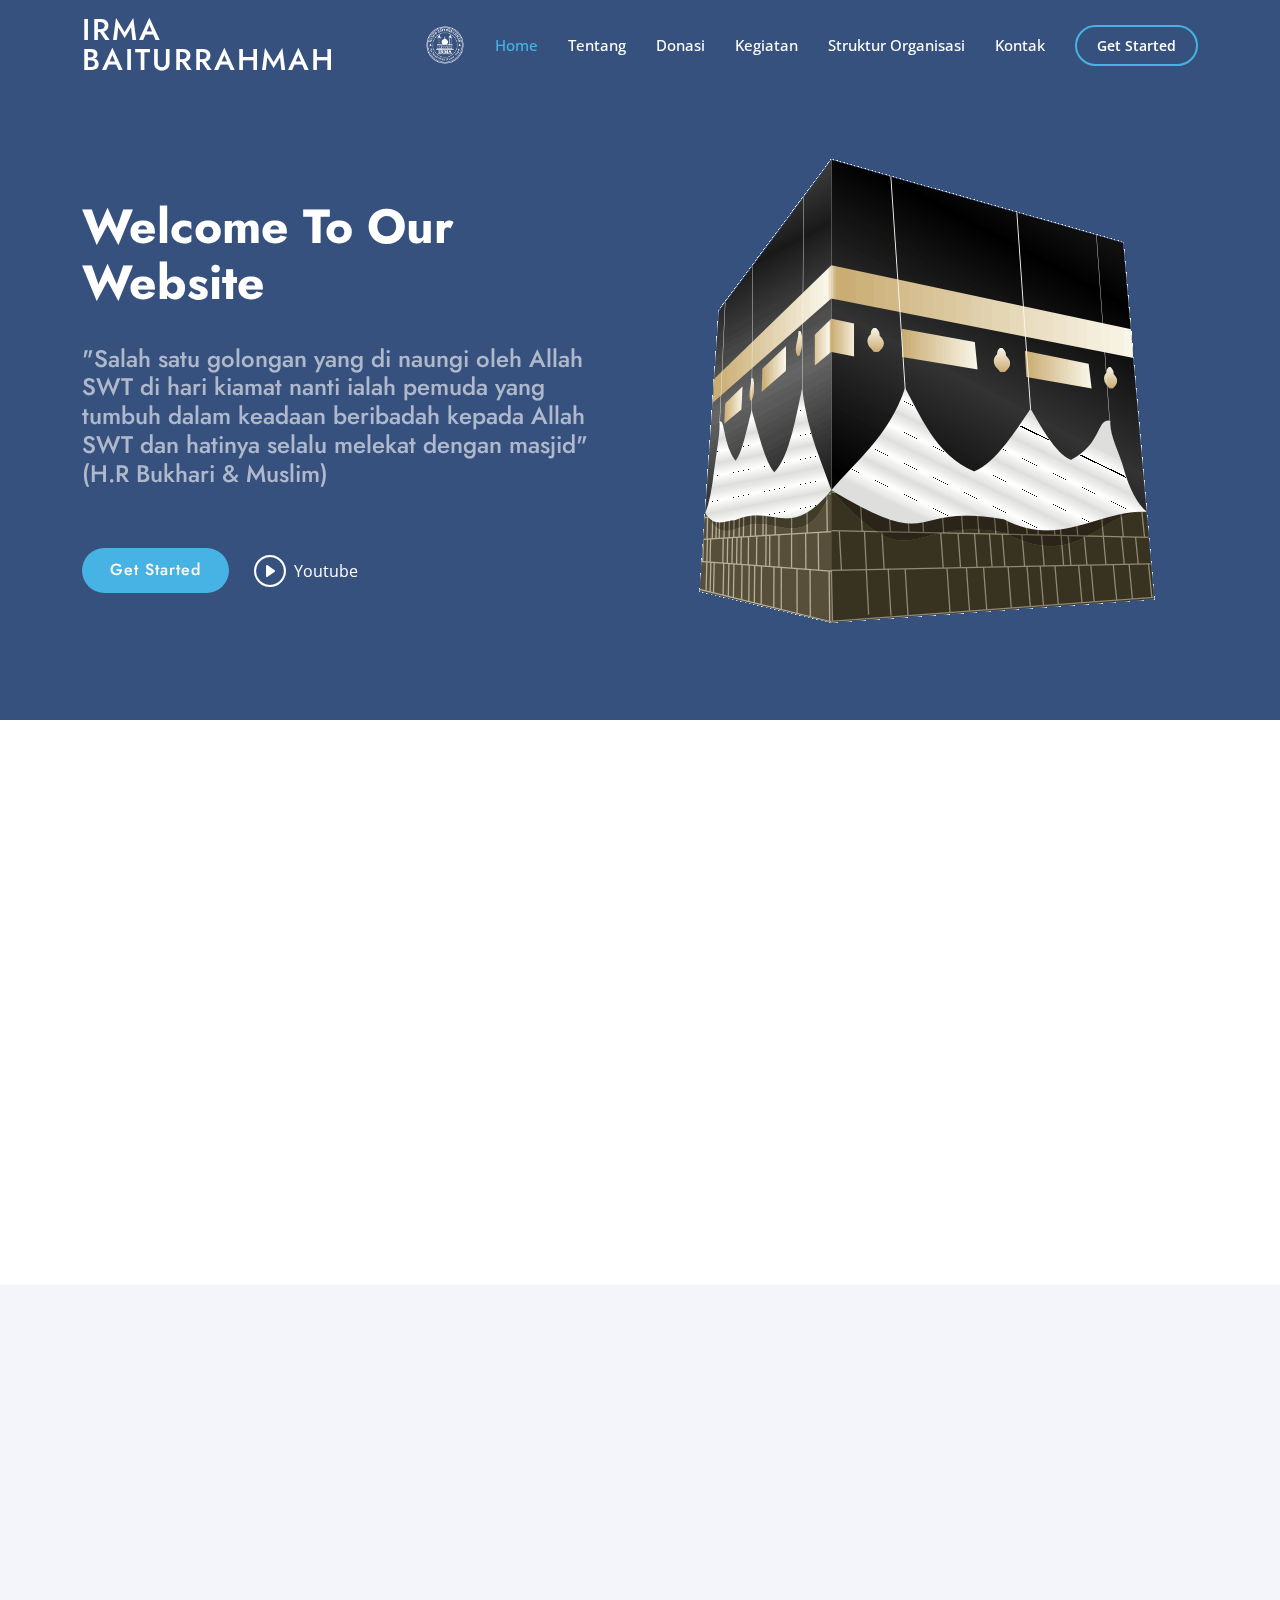
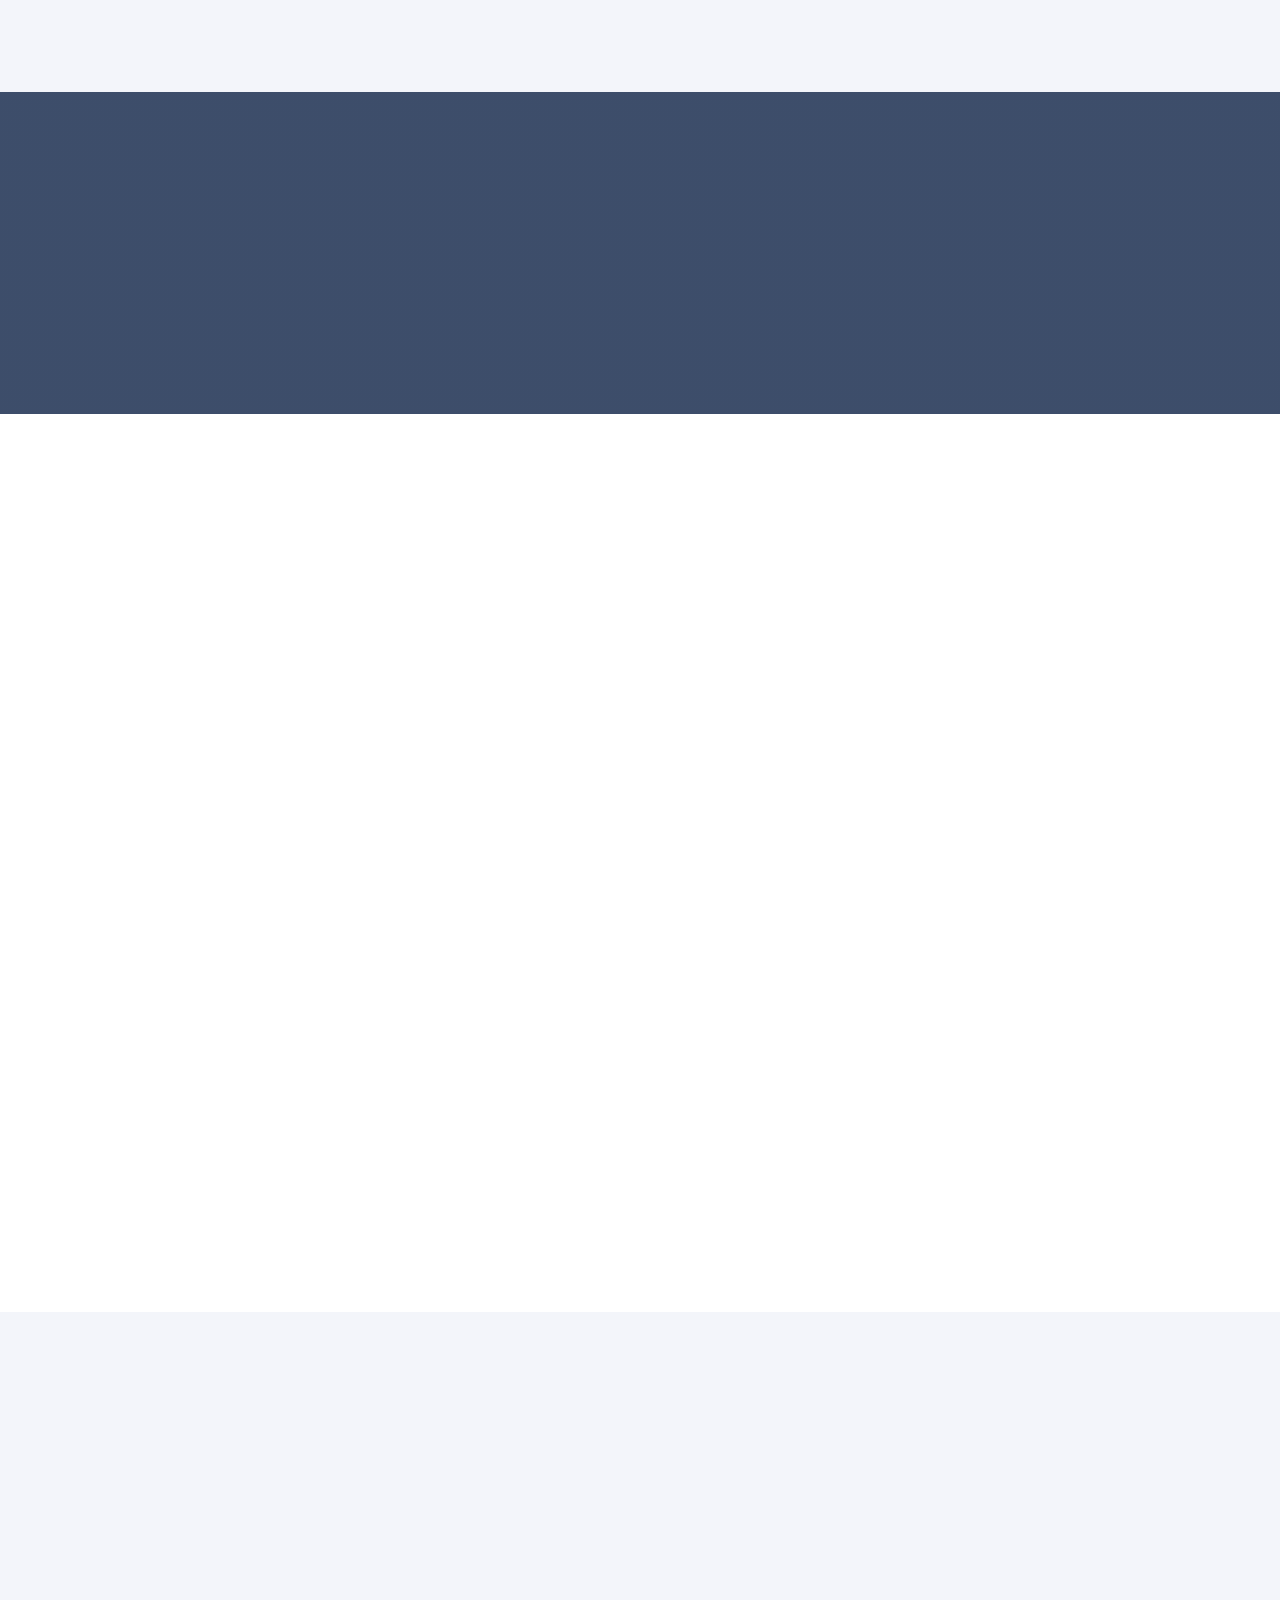
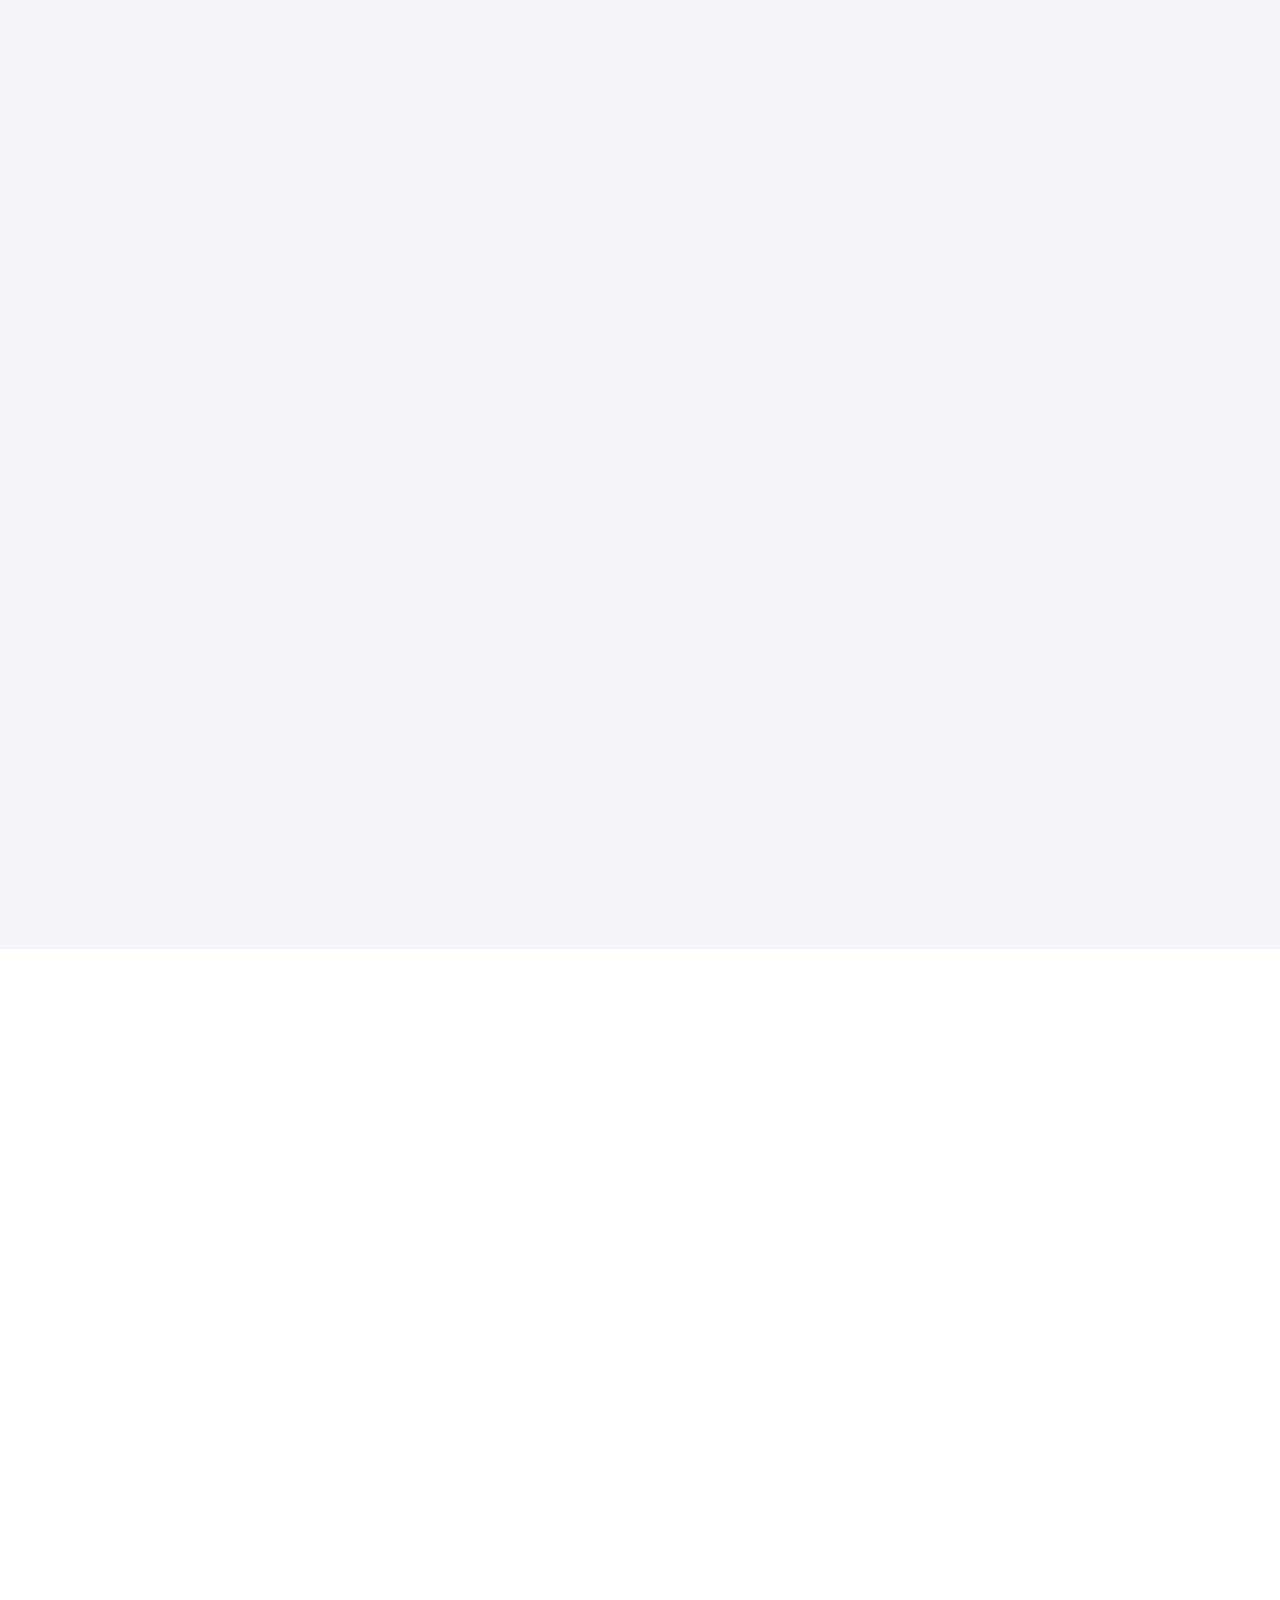
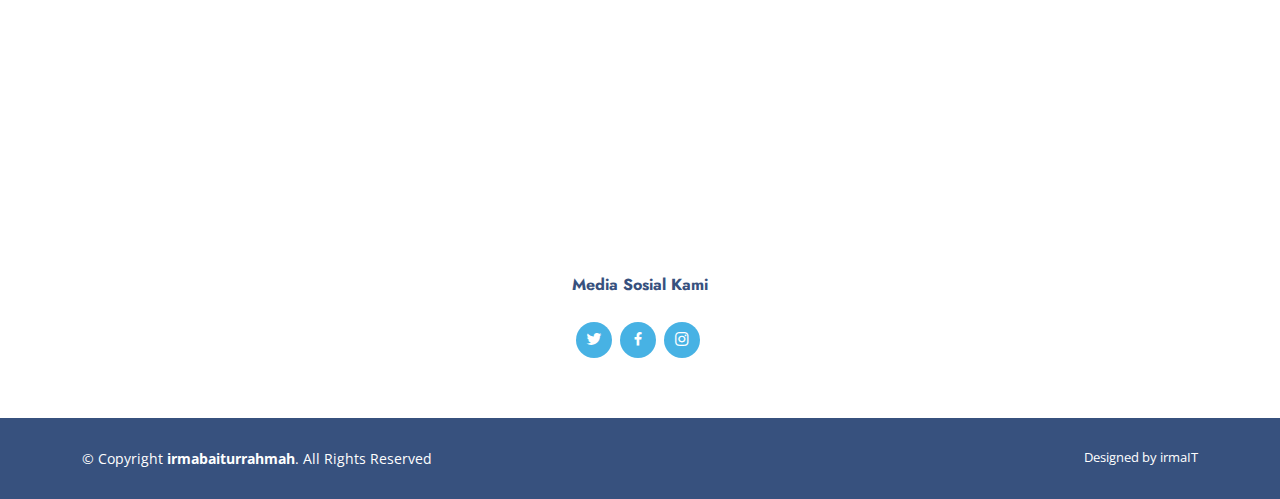
<file: index.html>
<!DOCTYPE html>
<html lang="en">

<head>
  <meta charset="utf-8">
  <meta content="width=device-width, initial-scale=1.0" name="viewport">

  <title>IRMA</title>
  <meta content="" name="description">
  <meta content="" name="keywords">

  <!-- Favicons -->
  <link href="assets/img/po.png" rel="icon">
  <link href="assets/img/po.png" rel="apple-touch-icon">

  <!-- Google Fonts -->
  <link href="https://fonts.googleapis.com/css?family=Open+Sans:300,300i,400,400i,600,600i,700,700i|Jost:300,300i,400,400i,500,500i,600,600i,700,700i|Poppins:300,300i,400,400i,500,500i,600,600i,700,700i" rel="stylesheet">

  <!-- Vendor CSS Files -->
  <link href="assets/vendor/aos/aos.css" rel="stylesheet">
  <link href="assets/vendor/bootstrap/css/bootstrap.min.css" rel="stylesheet">
  <link href="assets/vendor/bootstrap-icons/bootstrap-icons.css" rel="stylesheet">
  <link href="assets/vendor/boxicons/css/boxicons.min.css" rel="stylesheet">
  <link href="assets/vendor/glightbox/css/glightbox.min.css" rel="stylesheet">
  <link href="assets/vendor/remixicon/remixicon.css" rel="stylesheet">
  <link href="assets/vendor/swiper/swiper-bundle.min.css" rel="stylesheet">

  <!-- Template Main CSS File -->
  <link href="assets/css/style.css" rel="stylesheet">

  
</head>

<body>

  <!-- ======= Header ======= -->
  <header id="header" class="fixed-top ">
    <div class="container d-flex align-items-center">

      <h1 class="logo me-auto"><a href="index.html">IRMA Baiturrahmah</a></h1>
      <!--Uncomment below if you prefer to use an image logo -->
      <a href="index.html" class="logo me-auto"><img src="assets/img/po.png" alt="" class="img-fluid"></a>

      <nav id="navbar" class="navbar">
        <ul>
          <li><a class="nav-link scrollto active" href="#hero">Home</a></li>
          <li><a class="nav-link scrollto" href="#about">Tentang</a></li>
          <li><a class="nav-link scrollto" href="#services">Donasi</a></li>
          <li><a class="nav-link   scrollto" href="#portfolio">Kegiatan</a></li>
          <li><a class="nav-link scrollto" href="#team">Struktur Organisasi</a></li>
          
          <li><a class="nav-link scrollto" href="#contact">Kontak</a></li>
          <li><a class="getstarted scrollto" href="#about">Get Started</a></li>
        </ul>
        <i class="bi bi-list mobile-nav-toggle"></i>
      </nav><!-- .navbar -->

    </div>
  </header><!-- End Header -->

  <!-- ======= Hero Section ======= -->
  <section id="hero" class="d-flex align-items-center">

    <div class="container">
      <div class="row">
        <div class="col-lg-6 d-flex flex-column justify-content-center pt-4 pt-lg-0 order-2 order-lg-1" data-aos="fade-up" data-aos-delay="200">
          <h2>Welcome To Our Website</h2><br>
          <h3>"Salah satu golongan yang di naungi oleh Allah SWT di hari kiamat nanti ialah pemuda yang tumbuh dalam keadaan beribadah kepada Allah SWT dan hatinya selalu melekat dengan masjid" (H.R Bukhari & Muslim)</h3>

          <div class="d-flex justify-content-right justify-content-lg-start">
            <a href="#about" class="btn-get-started scrollto">Get Started</a>
            <a href="https://www.youtube.com/watch?v=jDDaplaOz7Q" class="glightbox btn-watch-video"><i class="bi bi-play-circle"></i><span>Youtube</span></a>
          </div>
        </div>
       
       <div class="col-lg-6 order-1 order-lg-2 hero-img" data-aos="zoom-in" data-aos-delay="200" align="Center">
          <img src="assets/img/masjid.png" class="img-fluid animated" alt="">
        </div>

      </div>
    </div>

  </section><!-- End Hero -->

  <main id="main">

    

    <!-- ======= About Us Section ======= -->
    <section id="about" class="about">
      <div class="container" data-aos="fade-up">

        <div class="section-title">
          <h2>Tentang Kami</h2>
        </div>

        <div class="row content">
          <div class="col-lg-6">
            <h2 align="Center" style="color: rgba(40, 58, 90, 0.9);">IRMA</h2>
            <p>Ikatan Remaja Masjid Baiturrahmah, adalah organisasi yang bergerak dibidang sosial dan keagamaan.
            Pembagian tugas dan wewenang dalam remaja masjid termasuk dalam organisasi yang menggunakan konsep islam dengan menerapkan asas musyawarah, mufakat dan amal jama'i (gotong royong) dalam segenap aktifitasnya.
            </p>
          <p> Tujuan : Memakmurkan masjid Jami Baiturrahmah dan lingkungan sekitarnya, menyebar syiar islam dan menjalankan kegiatan keagamaan di hari-hari besar islam.
          <p> Manfaat : Menjadikan remaja yang bertakwa kepada Allah SWt, memperdalam ilmu agama dan ilmu organisasi.
          </div>
          <div class="col-lg-6 pt-4 pt-lg-0">
            <h2 align="Center"  style="color: rgba(40, 58, 90, 0.9);">VISI</h2>
           <ul>
              <li><i class="ri-check-double-line"></i>Membentuk pribadi yang beriman dan bertakwa kepada allah swt serta berguna bagi agama, nusa dan bangsa.</li>
            </ul>

            <h2 align="Center" style="color: rgba(40, 58, 90, 0.9);">MISI</h2>
            <ul>
              <li><i class="ri-check-double-line"></i>Pengadaan kegiatan yang terorientasi pada pembinaan remaja islam dan memiliki nilai positif.</li>
              <li><i class="ri-check-double-line"></i>Membina hubungan silaturahim yang baik antar pengurus, dewan masjid, dan masyarakat sekitar. </li>
              <li><i class="ri-check-double-line"></i>Berorientasi penuh terhadap pembinaan anggota dalam aspek keagamaan. </li>
            </ul>
          
          </div>
        </div>

      </div>
    </section><!-- End About Us Section -->

       

    <!-- ======= donate Section ======= -->
    <section id="services" class="services section-bg">
      <div class="container" data-aos="fade-up">

        <div class="section-title">
          <h2>Donasi</h2>
          <p>Untuk menjalankan kegiatan keagamaan, kami menerima donasi para hamba Allah yang dermawan. Donasi ini juga disalurkan untuk orang-orang yang membutuhkan terutama masyarakat sekitar Masjid Jamie Baiturrahmah</p>
        </div>


        <div class="row">
          <div class="col-xl-3 col-md-6 d-flex align-items-stretch" data-aos="zoom-in" data-aos-delay="100" align="center">
            <div class="icon-box" style="border : 5px solid #ccc; border-radius: 30px; padding: 10px 10px;">
              <div class="icon"></i></div>
              <h4><a href="">BCA</a></h4>
              <p>99887766 - A.N Baiturrahmah</p>
            </div>
          </div>

          <div class="col-xl-3 col-md-6 d-flex align-items-stretch mt-4 mt-md-0" data-aos="zoom-in" data-aos-delay="200" align="center">
            <div class="icon-box" style="border: 5px solid #ccc; border-radius: 30px; padding: 10px 10px;">
              <div class="icon"></i></div>
              <h4><a href="">BRI</a></h4>
              <p>887766565 - A.N Baiturrahmah</p>
            </div>
          </div>

          <div class="col-xl-3 col-md-6 d-flex align-items-stretch mt-4 mt-xl-0" data-aos="zoom-in" data-aos-delay="300" align="center">
            <div class="icon-box" style="border: 5px solid #ccc; border-radius: 30px; padding: 10px 10px;">
              <div class="icon"></i></div>
              <h4><a href="">Mandiri</a></h4>
              <p>699900022 - A.N Baiturrahmah</p>
            </div>
          </div>

          <div class="col-xl-3 col-md-6 d-flex align-items-stretch mt-4 mt-xl-0" data-aos="zoom-in" data-aos-delay="400" align="center">
            <div class="icon-box" style="border: 5px solid #ccc; border-radius: 30px; padding: 10px 10px;">
              <div class="icon"></i></div>
              <h4><a href="">Gopay/Shopeepay</a></h4>
              <p>08787832873 - A.N Baiturrahmah</p>
            </div>
          </div>

        </div>

      </div>
    </section><!-- End Services Section -->

    <!-- ======= Cta Section ======= -->
    <section id="cta" class="cta">
      <div class="container" data-aos="zoom-in">

        <div class="row">
          <div class="col-lg-9 text-center text-lg-start">
            <h3>Call To Action</h3>
            <p>Kami hadir dan siap membantu anda dalam kegiatan apapun</p>
          </div>
          <div class="col-lg-3 cta-btn-container text-center">
            <a class="cta-btn align-middle" href="#contact">Call To Action</a>
          </div>
        </div>

      </div>
    </section><!-- End Cta Section -->

    <!-- ======= Portfolio Section ======= -->
    <section id="portfolio" class="portfolio">
      <div class="container" data-aos="fade-up">

        <div class="section-title">
          <h2>Kegiatan Kami</h2>
          <p>Kegiatan formal dan non formal kami jalankan sebagaimana remaja semestinya dengan tidak menyalahi aturan dan norma yang berlaku</p>
        </div>

       

        <div class="row portfolio-container" data-aos="fade-up" data-aos-delay="200">

          <div class="col-lg-4 col-md-6 portfolio-item filter-app">
            <div class="portfolio-img"><img src="assets/img/portfolio/keg10.JPG" class="img-fluid" alt=""></div>
            <div class="portfolio-info">
              <h4>Lomba</h4>
              <p>Nuzulul Quran Ramadan</p>
              <a href="assets/img/portfolio/keg10.JPG" data-gallery="portfolioGallery" class="portfolio-lightbox preview-link" title="App 1"><i class="bx bx-plus"></i></a>
              <a href="portfolio-details.html" class="details-link" title="More Details"><i class="bx bx-link"></i></a>
            </div>
          </div>

          <div class="col-lg-4 col-md-6 portfolio-item filter-web">
            <div class="portfolio-img"><img src="assets/img/portfolio/keg11.JPG" class="img-fluid" alt=""></div>
            <div class="portfolio-info">
              <h4>Lomba Adzan</h4>
              <p>Nuzulul Quran Ramadan</p>
              <a href="assets/img/portfolio/keg11.JPG" data-gallery="portfolioGallery" class="portfolio-lightbox preview-link" title="lomba"><i class="bx bx-plus"></i></a>
              <a href="portfolio-details.html" class="details-link" title="More Details"><i class="bx bx-link"></i></a>
            </div>
          </div>

          <div class="col-lg-4 col-md-6 portfolio-item filter-app">
            <div class="portfolio-img"><img src="assets/img/portfolio/keg12.JPG" class="img-fluid" alt=""></div>
            <div class="portfolio-info">
              <h4>Loma MHQ</h4>
              <p>Nuzulul Quran Ramadan</p>
              <a href="assets/img/portfolio/keg12.JPG" data-gallery="portfolioGallery" class="portfolio-lightbox preview-link" title="App 2"><i class="bx bx-plus"></i></a>
              <a href="portfolio-details.html" class="details-link" title="More Details"><i class="bx bx-link"></i></a>
            </div>
          </div>

          
          <div class="col-lg-4 col-md-6 portfolio-item filter-card">
            <div class="portfolio-img"><img src="assets/img/portfolio/keg7.JPG" class="img-fluid" alt=""></div>
            <div class="portfolio-info">
              <h4>Jalan-jalan</h4>
              <p>Curug Cilember</p>
              <a href="assets/img/portfolio/keg7.JPG" data-gallery="portfolioGallery" class="portfolio-lightbox preview-link" title="Card 1"><i class="bx bx-plus"></i></a>
              <a href="portfolio-details.html" class="details-link" title="More Details"><i class="bx bx-link"></i></a>
            </div>
          </div>

          <div class="col-lg-4 col-md-6 portfolio-item filter-card">
            <div class="portfolio-img"><img src="assets/img/portfolio/keg8.JPG" class="img-fluid" alt=""></div>
            <div class="portfolio-info">
              <h4>Jalan-jalan</h4>
              <p>Taman Nasional Halimun Salak</p>
              <a href="assets/img/portfolio/keg8.JPG" data-gallery="portfolioGallery" class="portfolio-lightbox preview-link" title="Card 3"><i class="bx bx-plus"></i></a>
              <a href="portfolio-details.html" class="details-link" title="More Details"><i class="bx bx-link"></i></a>
            </div>
          </div>

          <div class="col-lg-4 col-md-6 portfolio-item filter-web">
            <div class="portfolio-img"><img src="assets/img/portfolio/keg9.JPG" class="img-fluid" alt=""></div>
            <div class="portfolio-info">
              <h4>Bakar-bakar</h4>
              <p>Pembubaran panitia Qurban</p>
              <a href="assets/img/portfolio/keg9.JPG" data-gallery="portfolioGallery" class="portfolio-lightbox preview-link" title="Web 3"><i class="bx bx-plus"></i></a>
              <a href="portfolio-details.html" class="details-link" title="More Details"><i class="bx bx-link"></i></a>
            </div>
          </div>
        </div>

        
         <div class="text-center"><button type="submit"  
          style="background: #47b2e4;
          border: 0;
          padding: 12px 34px;
          color: #fff;
          transition: 0.4s;
          border-radius: 50px;"><a href="fulldokumentasi.html" style="color: #fff;">Full Dokumentasi</a></button></div>

      </div>
    </section><!-- End Portfolio Section -->

    <!-- ======= Team Section ======= -->
    <section id="team" class="team section-bg">
      <div class="container" data-aos="fade-up">

        <div class="section-title">
          <h2>Team</h2>
          <p>Struktur organisasi Ikatan Remaja Masjid Jami Baiturrahmah yang terpilih menjalani amanah sejak tahun 2019 sampai sekarang.</p>
        </div>

        <div class="row">

          <div class="col-lg-6">
            <div class="member d-flex align-items-start" data-aos="zoom-in" data-aos-delay="100">
              <div class="pic"><img src="assets/img/team/aan.jpg" class="img-fluid" alt=""></div>
              <div class="member-info">
                <h4>Fathan Qorib</h4>
                <span>Ketua</span>
                <p>Ga enak kalo belum solat</p>
                <div class="social">
                  <a href=""><i class="ri-twitter-fill"></i></a>
                  <a href=""><i class="ri-facebook-fill"></i></a>
                  <a href=""><i class="ri-instagram-fill"></i></a>
                  <a href=""> <i class="ri-linkedin-box-fill"></i> </a>
                </div>
              </div>
            </div>
          </div>

          <div class="col-lg-6 mt-4 mt-lg-0">
            <div class="member d-flex align-items-start" data-aos="zoom-in" data-aos-delay="200">
              <div class="pic"><img src="assets/img/team/furqon.jpg" class="img-fluid" alt=""></div>
              <div class="member-info">
                <h4>Furqon Rosyid</h4>
                <span>Wakil</span>
                <p>Tetap santai walau dibantai</p>
                <div class="social">
                  <a href=""><i class="ri-twitter-fill"></i></a>
                  <a href=""><i class="ri-facebook-fill"></i></a>
                  <a href=""><i class="ri-instagram-fill"></i></a>
                  <a href=""> <i class="ri-linkedin-box-fill"></i> </a>
                </div>
              </div>
            </div>
          </div>

          <div class="col-lg-6 mt-4">
            <div class="member d-flex align-items-start" data-aos="zoom-in" data-aos-delay="300">
              <div class="pic"><img src="assets/img/team/dika.jpg" class="img-fluid" alt=""></div>
              <div class="member-info">
                <h4>Andhika Aulia</h4>
                <span>Sekretaris I</span>
                <p>Bismillah biar alhamdulillah</p>
                <div class="social">
                  <a href=""><i class="ri-twitter-fill"></i></a>
                  <a href=""><i class="ri-facebook-fill"></i></a>
                  <a href=""><i class="ri-instagram-fill"></i></a>
                  <a href=""> <i class="ri-linkedin-box-fill"></i> </a>
                </div>
              </div>
            </div>
          </div>

          <div class="col-lg-6 mt-4">
            <div class="member d-flex align-items-start" data-aos="zoom-in" data-aos-delay="400">
              <div class="pic"><img src="assets/img/team/eva.jpg" class="img-fluid" alt=""></div>
              <div class="member-info">
                <h4>Eva Indriyani</h4>
                <span>Sekretaris II</span>
                <p>Tetap semangat walau tidak semangat</p>
                <div class="social">
                  <a href=""><i class="ri-twitter-fill"></i></a>
                  <a href=""><i class="ri-facebook-fill"></i></a>
                  <a href=""><i class="ri-instagram-fill"></i></a>
                  <a href=""> <i class="ri-linkedin-box-fill"></i> </a>
                </div>
              </div>
            </div>
          </div>

          <div class="col-lg-6 mt-4">
            <div class="member d-flex align-items-start" data-aos="zoom-in" data-aos-delay="400">
              <div class="pic"><img src="assets/img/team/anis.jpg" class="img-fluid" alt=""></div>
              <div class="member-info">
                <h4>Anisa Mandasari</h4>
                <span>Bendahara I</span>
                <p>Tersenyum walau hati sedang tersenyum</p>
                <div class="social">
                  <a href=""><i class="ri-twitter-fill"></i></a>
                  <a href=""><i class="ri-facebook-fill"></i></a>
                  <a href=""><i class="ri-instagram-fill"></i></a>
                  <a href=""> <i class="ri-linkedin-box-fill"></i> </a>
                </div>
              </div>
            </div>
          </div>

          <div class="col-lg-6 mt-4">
            <div class="member d-flex align-items-start" data-aos="zoom-in" data-aos-delay="400">
              <div class="pic"><img src="assets/img/team/fya.jpg" class="img-fluid" alt=""></div>
              <div class="member-info">
                <h4>Alifya Ananda</h4>
                <span>Bendahara II</span>
                <p>Positif thinking walau thinking selalu positif</p>
                <div class="social">
                  <a href=""><i class="ri-twitter-fill"></i></a>
                  <a href=""><i class="ri-facebook-fill"></i></a>
                  <a href=""><i class="ri-instagram-fill"></i></a>
                  <a href=""> <i class="ri-linkedin-box-fill"></i> </a>
                </div>
              </div>
            </div>
          </div>

        </div>

      </div>
    </section><!-- End Team Section -->

   

   

    <!-- ======= Contact Section ======= -->
    <section id="contact" class="contact">
      <div class="container" data-aos="fade-up">

        <div class="section-title">
          <h2>Kontak</h2>
          <p>Kritik dan Saran diperlukan untuk evaluasi kinerja kami</p>
        </div>

        <div class="row">

          <div class="col-lg-5 d-flex align-items-stretch">
            <div class="info">
              <div class="address">
                <i class="bi bi-geo-alt"></i>
                <h4>Location:</h4>
                <p>Jl.Masjid Jamie Baiturrahmah, Limo, Depok</p>
              </div>

              <div class="email">
                <i class="bi bi-envelope"></i>
                <h4>Email:</h4>
                <p>irmabaiturrahmah@gmail.com</p>
              </div>

              <div class="phone">
                <i class="bi bi-phone"></i>
                <h4>Call:</h4>
                <p>088420897654</p>
              </div>

              <iframe src="https://www.google.com/maps/embed?pb=!1m18!1m12!1m3!1d1015112.0680819387!2d105.72696629999999!3d-6.357595499999995!2m3!1f0!2f0!3f0!3m2!1i1024!2i768!4f13.1!3m3!1m2!1s0x2e69eee6105b9f57%3A0x432bbaba43edc482!2sMasjid%20Jamie%20Baiturrahmah!5e0!3m2!1sid!2sid!4v1659820873141!5m2!1sid!2sid" width="600" height="450" style="border:0; width: 100%; height: 290px;" allowfullscreen="" loading="lazy" referrerpolicy="no-referrer-when-downgrade"></iframe>
            </div>

          </div>

          <div class="col-lg-7 mt-5 mt-lg-0 d-flex align-items-stretch">
            <form action="forms/contact.php" method="post" role="form" class="php-email-form">
              <div class="row">
                <div class="form-group col-md-6">
                  <label for="name">Your Name</label>
                  <input type="text" name="name" class="form-control" id="name" required>
                </div>
                <div class="form-group col-md-6">
                  <label for="name">Your Email</label>
                  <input type="email" class="form-control" name="email" id="email" required>
                </div>
              </div>
              <div class="form-group">
                <label for="name">Subject</label>
                <input type="text" class="form-control" name="subject" id="subject" required>
              </div>
              <div class="form-group">
                <label for="name">Message</label>
                <textarea class="form-control" name="message" rows="10" required></textarea>
              </div>
              <div class="my-3">
                <div class="loading">Loading</div>
                <div class="error-message"></div>
                <div class="sent-message">Your message has been sent. Thank you!</div>
              </div>
              <div class="text-center"><button type="submit">Send Message</button></div>
            </form>
          </div>

        </div>

      </div>
    </section><!-- End Contact Section -->

  </main><!-- End #main -->

  <!-- ======= Footer ======= -->
  <footer id="footer">

    

    <div class="footer-top">
      <div class="container" style=" justify-content: center; text-align: center;">
        <div class="row" style=" justify-content: center; text-align: center;">
          <div class="col-lg-3 col-md-6 footer-links">
            <h4>Media Sosial Kami</h4>
            <p></p>
            <div class="social-links mt-3">
              <a href="#" class="twitter"><i class="bx bxl-twitter"></i></a>
              <a href="#" class="facebook"><i class="bx bxl-facebook"></i></a>
              <a href="https://www.instagram.com/irma_baiturrahmah/" class="instagram"><i class="bx bxl-instagram"></i></a>
          
            </div>
          </div>

        </div>
      </div>
    </div>

    <div class="container footer-bottom clearfix">
      <div class="copyright">
        &copy; Copyright <strong><span>irmabaiturrahmah</span></strong>. All Rights Reserved
      </div>
      <div class="credits">
        <!-- All the links in the footer should remain intact. -->
        <!-- You can delete the links only if you purchased the pro version. -->
        <!-- Licensing information: https://bootstrapmade.com/license/ -->
        <!-- Purchase the pro version with working PHP/AJAX contact form: https://bootstrapmade.com/arsha-free-bootstrap-html-template-corporate/ -->
        Designed by irmaIT
      </div>
    </div>
  </footer><!-- End Footer -->

  <div id="preloader"></div>
  <a href="#" class="back-to-top d-flex align-items-center justify-content-center"><i class="bi bi-arrow-up-short"></i></a>

  <!-- Vendor JS Files -->
  <script src="assets/vendor/aos/aos.js"></script>
  <script src="assets/vendor/bootstrap/js/bootstrap.bundle.min.js"></script>
  <script src="assets/vendor/glightbox/js/glightbox.min.js"></script>
  <script src="assets/vendor/isotope-layout/isotope.pkgd.min.js"></script>
  <script src="assets/vendor/swiper/swiper-bundle.min.js"></script>
  <script src="assets/vendor/waypoints/noframework.waypoints.js"></script>
  <script src="assets/vendor/php-email-form/validate.js"></script>

  <!-- Template Main JS File -->
  <script src="assets/js/main.js"></script>

</body>

</html>
</file>
<file: assets/css/style.css>
/**
* t
* Template URL: https://bootstrapmade.com/arsha-free-bootstrap-html-template-corporate/
* Author: BootstrapMade.com
* License: https://bootstrapmade.com/license/
*/

/*--------------------------------------------------------------
# General
--------------------------------------------------------------*/
body {
  font-family: "Open Sans", sans-serif;
  color: #444444;
}

a {
  color: #47b2e4;
  text-decoration: none;
}

a:hover {
  color: #73c5eb;
  text-decoration: none;
}

h1,
h2,
h3,
h4,
h5,
h6 {
  font-family: "Jost", sans-serif;
}

/*--------------------------------------------------------------
# Preloader
--------------------------------------------------------------*/
#preloader {
  position: fixed;
  top: 0;
  left: 0;
  right: 0;
  bottom: 0;
  z-index: 9999;
  overflow: hidden;
  background: #37517e;
}

#preloader:before {
  content: "";
  position: fixed;
  top: calc(50% - 30px);
  left: calc(50% - 30px);
  border: 6px solid #37517e;
  border-top-color: #fff;
  border-bottom-color: #fff;
  border-radius: 50%;
  width: 60px;
  height: 60px;
  -webkit-animation: animate-preloader 1s linear infinite;
  animation: animate-preloader 1s linear infinite;
}

@-webkit-keyframes animate-preloader {
  0% {
    transform: rotate(0deg);
  }

  100% {
    transform: rotate(360deg);
  }
}

@keyframes animate-preloader {
  0% {
    transform: rotate(0deg);
  }

  100% {
    transform: rotate(360deg);
  }
}

/*--------------------------------------------------------------
# Back to top button
--------------------------------------------------------------*/
.back-to-top {
  position: fixed;
  visibility: hidden;
  opacity: 0;
  right: 15px;
  bottom: 15px;
  z-index: 996;
  background: #47b2e4;
  width: 40px;
  height: 40px;
  border-radius: 50px;
  transition: all 0.4s;
}

.back-to-top i {
  font-size: 24px;
  color: #fff;
  line-height: 0;
}

.back-to-top:hover {
  background: #6bc1e9;
  color: #fff;
}

.back-to-top.active {
  visibility: visible;
  opacity: 1;
}

/*--------------------------------------------------------------
# Header
--------------------------------------------------------------*/
#header {
  transition: all 0.5s;
  z-index: 997;
  padding: 15px 0;
}

#header.header-scrolled,
#header.header-inner-pages {
  background: rgba(40, 58, 90, 0.9);
}

#header .logo {
  font-size: 30px;
  margin: 0;
  padding: 0;
  line-height: 1;
  font-weight: 500;
  letter-spacing: 2px;
  text-transform: uppercase;
}

#header .logo a {
  color: #fff;
}

#header .logo img {
  max-height: 40px;
}

/*--------------------------------------------------------------
# Navigation Menu
--------------------------------------------------------------*/
/**
* Desktop Navigation 
*/
.navbar {
  padding: 0;
}

.navbar ul {
  margin: 0;
  padding: 0;
  display: flex;
  list-style: none;
  align-items: center;
}

.navbar li {
  position: relative;
}

.navbar a,
.navbar a:focus {
  display: flex;
  align-items: center;
  justify-content: space-between;
  padding: 10px 0 10px 30px;
  font-size: 15px;
  font-weight: 500;
  color: #fff;
  white-space: nowrap;
  transition: 0.3s;
}

.navbar a i,
.navbar a:focus i {
  font-size: 12px;
  line-height: 0;
  margin-left: 5px;
}

.navbar a:hover,
.navbar .active,
.navbar .active:focus,
.navbar li:hover>a {
  color: #47b2e4;
}

.navbar .getstarted,
.navbar .getstarted:focus {
  padding: 8px 20px;
  margin-left: 30px;
  border-radius: 50px;
  color: #fff;
  font-size: 14px;
  border: 2px solid #47b2e4;
  font-weight: 600;
}

.navbar .getstarted:hover,
.navbar .getstarted:focus:hover {
  color: #fff;
  background: #31a9e1;
}

.navbar .dropdown ul {
  display: block;
  position: absolute;
  left: 14px;
  top: calc(100% + 30px);
  margin: 0;
  padding: 10px 0;
  z-index: 99;
  opacity: 0;
  visibility: hidden;
  background: #fff;
  box-shadow: 0px 0px 30px rgba(127, 137, 161, 0.25);
  transition: 0.3s;
  border-radius: 4px;
}

.navbar .dropdown ul li {
  min-width: 200px;
}

.navbar .dropdown ul a {
  padding: 10px 20px;
  font-size: 14px;
  text-transform: none;
  font-weight: 500;
  color: #0c3c53;
}

.navbar .dropdown ul a i {
  font-size: 12px;
}

.navbar .dropdown ul a:hover,
.navbar .dropdown ul .active:hover,
.navbar .dropdown ul li:hover>a {
  color: #47b2e4;
}

.navbar .dropdown:hover>ul {
  opacity: 1;
  top: 100%;
  visibility: visible;
}

.navbar .dropdown .dropdown ul {
  top: 0;
  left: calc(100% - 30px);
  visibility: hidden;
}

.navbar .dropdown .dropdown:hover>ul {
  opacity: 1;
  top: 0;
  left: 100%;
  visibility: visible;
}

@media (max-width: 1366px) {
  .navbar .dropdown .dropdown ul {
    left: -90%;
  }

  .navbar .dropdown .dropdown:hover>ul {
    left: -100%;
  }
}

/**
* Mobile Navigation 
*/
.mobile-nav-toggle {
  color: #fff;
  font-size: 28px;
  cursor: pointer;
  display: none;
  line-height: 0;
  transition: 0.5s;
}

.mobile-nav-toggle.bi-x {
  color: #fff;
}

@media (max-width: 991px) {
  .mobile-nav-toggle {
    display: block;
  }

  .navbar ul {
    display: none;
  }
}

.navbar-mobile {
  position: fixed;
  overflow: hidden;
  top: 0;
  right: 0;
  left: 0;
  bottom: 0;
  background: rgba(40, 58, 90, 0.9);
  transition: 0.3s;
  z-index: 999;
}

.navbar-mobile .mobile-nav-toggle {
  position: absolute;
  top: 15px;
  right: 15px;
}

.navbar-mobile ul {
  display: block;
  position: absolute;
  top: 55px;
  right: 15px;
  bottom: 15px;
  left: 15px;
  padding: 10px 0;
  border-radius: 10px;
  background-color: #fff;
  overflow-y: auto;
  transition: 0.3s;
}

.navbar-mobile a,
.navbar-mobile a:focus {
  padding: 10px 20px;
  font-size: 15px;
  color: #37517e;
}

.navbar-mobile a:hover,
.navbar-mobile .active,
.navbar-mobile li:hover>a {
  color: #47b2e4;
}

.navbar-mobile .getstarted,
.navbar-mobile .getstarted:focus {
  margin: 15px;
  color: #37517e;
}

.navbar-mobile .dropdown ul {
  position: static;
  display: none;
  margin: 10px 20px;
  padding: 10px 0;
  z-index: 99;
  opacity: 1;
  visibility: visible;
  background: #fff;
  box-shadow: 0px 0px 30px rgba(127, 137, 161, 0.25);
}

.navbar-mobile .dropdown ul li {
  min-width: 200px;
}

.navbar-mobile .dropdown ul a {
  padding: 10px 20px;
}

.navbar-mobile .dropdown ul a i {
  font-size: 12px;
}

.navbar-mobile .dropdown ul a:hover,
.navbar-mobile .dropdown ul .active:hover,
.navbar-mobile .dropdown ul li:hover>a {
  color: #47b2e4;
}

.navbar-mobile .dropdown>.dropdown-active {
  display: block;
}

/*--------------------------------------------------------------
# Hero Section
--------------------------------------------------------------*/
#hero {
  width: 100%;
  height: 80vh;
  background: #37517e;
}

#hero .container {
  padding-top: 72px;
}

#hero h1 {
  margin: 0 0 10px 0;
  font-size: 48px;
  font-weight: 700;
  line-height: 56px;
  color: #fff;
}

#hero h2 {
  margin: 0 0 10px 0;
  font-size: 48px;
  font-weight: 700;
  line-height: 56px;
  color: #fff;
}

#hero h3 {
  color: rgba(255, 255, 255, 0.6);
  margin-bottom: 50px;
  font-size: 24px;
}

#hero .btn-get-started {
  font-family: "Jost", sans-serif;
  font-weight: 500;
  font-size: 16px;
  letter-spacing: 1px;
  display: inline-block;
  padding: 10px 28px 11px 28px;
  border-radius: 50px;
  transition: 0.5s;
  margin: 10px 0 0 0;
  color: #fff;
  background: #47b2e4;
}

#hero .btn-get-started:hover {
  background: #209dd8;
}

#hero .btn-watch-video {
  font-size: 16px;
  display: flex;
  align-items: center;
  transition: 0.5s;
  margin: 10px 0 0 25px;
  color: #fff;
  line-height: 1;
  
}

#hero .btn-watch-video i {
  line-height: 0;
  color: #fff;
  font-size: 32px;
  transition: 0.3s;
  margin-right: 8px;
}

#hero .btn-watch-video:hover i {
  color: #47b2e4;
}

#hero .animated {
  animation: up-down 2s ease-in-out infinite alternate-reverse both;
}

@media (max-width: 991px) {
  #hero {
    height: 100vh;
    text-align: center;
  }

  #hero .animated {
    -webkit-animation: none;
    animation: none;
  }

  #hero .hero-img {
    text-align: center;
  }

  #hero .hero-img img {
    width: 50%;
  }
}

@media (max-width: 768px) {
  #hero h1 {
    font-size: 28px;
    line-height: 36px;
  }

  #hero h2 {
    font-size: 18px;
    line-height: 24px;
    margin-bottom: 30px;
  }

  #hero .hero-img img {
    width: 70%;
  }
}

@media (max-width: 575px) {
  #hero .hero-img img {
    width: 80%;
  }

  #hero .btn-get-started {
    font-size: 16px;
    padding: 10px 24px 11px 24px;
  }
}

@-webkit-keyframes up-down {
  0% {
    transform: translateY(10px);
  }

  100% {
    transform: translateY(-10px);
  }
}

@keyframes up-down {
  0% {
    transform: translateY(10px);
  }

  100% {
    transform: translateY(-10px);
  }
}

/*--------------------------------------------------------------
# Sections General
--------------------------------------------------------------*/
section {
  padding: 60px 0;
  overflow: hidden;
}

.section-bg {
  background-color: #f3f5fa;
}

.section-title {
  text-align: center;
  padding-bottom: 30px;
}

.section-title h2 {
  font-size: 32px;
  font-weight: bold;
  text-transform: uppercase;
  margin-bottom: 20px;
  padding-bottom: 20px;
  position: relative;
  color: #37517e;
}

.section-title h2::before {
  content: "";
  position: absolute;
  display: block;
  width: 120px;
  height: 1px;
  background: #ddd;
  bottom: 1px;
  left: calc(50% - 60px);
}

.section-title h2::after {
  content: "";
  position: absolute;
  display: block;
  width: 40px;
  height: 3px;
  background: #47b2e4;
  bottom: 0;
  left: calc(50% - 20px);
}

.section-title p {
  margin-bottom: 0;
}

/*--------------------------------------------------------------
# Clients
--------------------------------------------------------------*/
.clients {
  padding: 12px 0;
  text-align: center;
}

.clients img {
  max-width: 45%;
  transition: all 0.4s ease-in-out;
  display: inline-block;
  padding: 15px 0;
  filter: grayscale(100);
}

.clients img:hover {
  filter: none;
  transform: scale(1.1);
}

@media (max-width: 768px) {
  .clients img {
    max-width: 40%;
  }
}

/*--------------------------------------------------------------
# About Us
--------------------------------------------------------------*/
.about .content h3 {
  font-weight: 600;
  font-size: 26px;
}

.about .content ul {
  list-style: none;
  padding: 0;
}

.about .content ul li {
  padding-left: 28px;
  position: relative;
}

.about .content ul li+li {
  margin-top: 10px;
}

.about .content ul i {
  position: absolute;
  left: 0;
  top: 2px;
  font-size: 20px;
  color: #47b2e4;
  line-height: 1;
}

.about .content p:last-child {
  margin-bottom: 0;
}

.about .content .btn-learn-more {
  font-family: "Poppins", sans-serif;
  font-weight: 500;
  font-size: 14px;
  letter-spacing: 1px;
  display: inline-block;
  padding: 12px 32px;
  border-radius: 4px;
  transition: 0.3s;
  line-height: 1;
  color: #47b2e4;
  -webkit-animation-delay: 0.8s;
  animation-delay: 0.8s;
  margin-top: 6px;
  border: 2px solid #47b2e4;
}

.about .content .btn-learn-more:hover {
  background: #47b2e4;
  color: #fff;
  text-decoration: none;
}

/*--------------------------------------------------------------
# Why Us
--------------------------------------------------------------*/
.why-us .content {
  padding: 60px 100px 0 100px;
}

.why-us .content h3 {
  font-weight: 400;
  font-size: 34px;
  color: #37517e;
}

.why-us .content h4 {
  font-size: 20px;
  font-weight: 700;
  margin-top: 5px;
}

.why-us .content p {
  font-size: 15px;
  color: #848484;
}

.why-us .img {
  background-size: contain;
  background-repeat: no-repeat;
  background-position: center center;
}

.why-us .accordion-list {
  padding: 0 100px 60px 100px;
}

.why-us .accordion-list ul {
  padding: 0;
  list-style: none;
}

.why-us .accordion-list li+li {
  margin-top: 15px;
}

.why-us .accordion-list li {
  padding: 20px;
  background: #fff;
  border-radius: 4px;
}

.why-us .accordion-list a {
  display: block;
  position: relative;
  font-family: "Poppins", sans-serif;
  font-size: 16px;
  line-height: 24px;
  font-weight: 500;
  padding-right: 30px;
  outline: none;
  cursor: pointer;
}

.why-us .accordion-list span {
  color: #47b2e4;
  font-weight: 600;
  font-size: 18px;
  padding-right: 10px;
}

.why-us .accordion-list i {
  font-size: 24px;
  position: absolute;
  right: 0;
  top: 0;
}

.why-us .accordion-list p {
  margin-bottom: 0;
  padding: 10px 0 0 0;
}

.why-us .accordion-list .icon-show {
  display: none;
}

.why-us .accordion-list a.collapsed {
  color: #343a40;
}

.why-us .accordion-list a.collapsed:hover {
  color: #47b2e4;
}

.why-us .accordion-list a.collapsed .icon-show {
  display: inline-block;
}

.why-us .accordion-list a.collapsed .icon-close {
  display: none;
}

@media (max-width: 1024px) {

  .why-us .content,
  .why-us .accordion-list {
    padding-left: 0;
    padding-right: 0;
  }
}

@media (max-width: 992px) {
  .why-us .img {
    min-height: 400px;
  }

  .why-us .content {
    padding-top: 30px;
  }

  .why-us .accordion-list {
    padding-bottom: 30px;
  }
}

@media (max-width: 575px) {
  .why-us .img {
    min-height: 200px;
  }
}



/*--------------------------------------------------------------
# Cta
--------------------------------------------------------------*/
.cta {
  background: linear-gradient(rgba(40, 58, 90, 0.9), rgba(40, 58, 90, 0.9)), url("../img/cta-bi.JPG") fixed center center;
  background-size: cover;
  padding: 120px 0;
}

.cta h3 {
  color: #fff;
  font-size: 28px;
  font-weight: 700;
}

.cta p {
  color: #fff;
}

.cta .cta-btn {
  font-family: "Jost", sans-serif;
  font-weight: 500;
  font-size: 16px;
  letter-spacing: 1px;
  display: inline-block;
  padding: 12px 40px;
  border-radius: 50px;
  transition: 0.5s;
  margin: 10px;
  border: 2px solid #fff;
  color: #fff;
}

.cta .cta-btn:hover {
  background: #47b2e4;
  border: 2px solid #47b2e4;
}

@media (max-width: 1024px) {
  .cta {
    background-attachment: scroll;
  }
}

@media (min-width: 769px) {
  .cta .cta-btn-container {
    display: flex;
    align-items: center;
    justify-content: flex-end;
  }
}

/*--------------------------------------------------------------
# activities
--------------------------------------------------------------*/
.portfolio #portfolio-flters {
  list-style: none;
  margin-bottom: 10px;
}

.portfolio #portfolio-flters li {
  cursor: pointer;
  display: inline-block;
  margin: 10px 5px;
  font-size: 15px;
  font-weight: 500;
  line-height: 1;
  color: #444444;
  transition: all 0.3s;
  padding: 8px 20px;
  border-radius: 50px;
  font-family: "Poppins", sans-serif;
}

.portfolio #portfolio-flters li:hover,
.portfolio #portfolio-flters li.filter-active {
  background: #47b2e4;
  color: #fff;
}

.portfolio .portfolio-item {
  margin-bottom: 30px;
}

.portfolio .portfolio-item .portfolio-img {
  overflow: hidden;
}

.portfolio .portfolio-item .portfolio-img img {
  transition: all 0.6s;
  margin: 5px 5px;
}

.portfolio .portfolio-item .portfolio-info {
  opacity: 0;
  position: absolute;
  left: 10px;
  bottom: 0;
  z-index: 3;
  right: 15px;
  transition: all 0.3s;
  background: rgba(55, 81, 126, 0.8);
  padding: 10px 10px;
}

.portfolio .portfolio-item .portfolio-info h4 {
  font-size: 18px;
  color: #fff;
  font-weight: 600;
  color: #fff;
  margin-bottom: 0px;
}

.portfolio .portfolio-item .portfolio-info p {
  color: #f9fcfe;
  font-size: 14px;
  margin-bottom: 0;
}

.portfolio .portfolio-item .portfolio-info .preview-link,
.portfolio .portfolio-item .portfolio-info .details-link {
  position: absolute;
  right: 40px;
  font-size: 24px;
  top: calc(50% - 18px);
  color: #fff;
  transition: 0.3s;
}

.portfolio .portfolio-item .portfolio-info .preview-link:hover,
.portfolio .portfolio-item .portfolio-info .details-link:hover {
  color: #47b2e4;
}

.portfolio .portfolio-item .portfolio-info .details-link {
  right: 10px;
}

.portfolio .portfolio-item:hover .portfolio-img img {
  transform: scale(1.15);
}

.portfolio .portfolio-item:hover .portfolio-info {
  opacity: 1;
}

/*--------------------------------------------------------------
# Portfolio Details
--------------------------------------------------------------*/
.portfolio-details {
  padding-top: 40px;
}

.portfolio-details .portfolio-details-slider img {
  width: 100%;
}

.portfolio-details .portfolio-details-slider .swiper-pagination {
  margin-top: 20px;
  position: relative;
}

.portfolio-details .portfolio-details-slider .swiper-pagination .swiper-pagination-bullet {
  width: 12px;
  height: 12px;
  background-color: #fff;
  opacity: 1;
  border: 1px solid #47b2e4;
}

.portfolio-details .portfolio-details-slider .swiper-pagination .swiper-pagination-bullet-active {
  background-color: #47b2e4;
}

.portfolio-details .portfolio-info {
  padding: 30px;
  box-shadow: 0px 0 30px rgba(55, 81, 126, 0.08);
}

.portfolio-details .portfolio-info h3 {
  font-size: 22px;
  font-weight: 700;
  margin-bottom: 20px;
  padding-bottom: 20px;
  border-bottom: 1px solid #eee;
}

.portfolio-details .portfolio-info ul {
  list-style: none;
  padding: 0;
  font-size: 15px;
}

.portfolio-details .portfolio-info ul li+li {
  margin-top: 10px;
}

.portfolio-details .portfolio-description {
  padding-top: 30px;
}

.portfolio-details .portfolio-description h2 {
  font-size: 26px;
  font-weight: 700;
  margin-bottom: 20px;
}

.portfolio-details .portfolio-description p {
  padding: 0;
}

/*--------------------------------------------------------------
# Team
--------------------------------------------------------------*/
.team .member {
  position: relative;
  box-shadow: 0px 2px 15px rgba(0, 0, 0, 0.1);
  padding: 30px;
  border-radius: 5px;
  background: #fff;
  transition: 0.5s;
}

.team .member .pic {
  overflow: hidden;
  width: 180px;
  border-radius: 50%;
}

.team .member .pic img {
  transition: ease-in-out 0.3s;
}

.team .member:hover {
  transform: translateY(-10px);
}

.team .member .member-info {
  padding-left: 30px;
}

.team .member h4 {
  font-weight: 700;
  margin-bottom: 5px;
  font-size: 20px;
  color: #37517e;
}

.team .member span {
  display: block;
  font-size: 15px;
  padding-bottom: 10px;
  position: relative;
  font-weight: 500;
}

.team .member span::after {
  content: "";
  position: absolute;
  display: block;
  width: 50px;
  height: 1px;
  background: #cbd6e9;
  bottom: 0;
  left: 0;
}

.team .member p {
  margin: 10px 0 0 0;
  font-size: 14px;
}

.team .member .social {
  margin-top: 12px;
  display: flex;
  align-items: center;
  justify-content: flex-start;
}

.team .member .social a {
  transition: ease-in-out 0.3s;
  display: flex;
  align-items: center;
  justify-content: center;
  border-radius: 50px;
  width: 32px;
  height: 32px;
  background: #eff2f8;
}

.team .member .social a i {
  color: #37517e;
  font-size: 16px;
  margin: 0 2px;
}

.team .member .social a:hover {
  background: #47b2e4;
}

.team .member .social a:hover i {
  color: #fff;
}

.team .member .social a+a {
  margin-left: 8px;
}




/*--------------------------------------------------------------
# Contact
--------------------------------------------------------------*/
.contact .info {
  border-top: 3px solid #47b2e4;
  border-bottom: 3px solid #47b2e4;
  padding: 30px;
  background: #fff;
  width: 100%;
  box-shadow: 0 0 24px 0 rgba(0, 0, 0, 0.1);
}

.contact .info i {
  font-size: 20px;
  color: #47b2e4;
  float: left;
  width: 44px;
  height: 44px;
  background: #e7f5fb;
  display: flex;
  justify-content: center;
  align-items: center;
  border-radius: 50px;
  transition: all 0.3s ease-in-out;
}

.contact .info h4 {
  padding: 0 0 0 60px;
  font-size: 22px;
  font-weight: 600;
  margin-bottom: 5px;
  color: #37517e;
}

.contact .info p {
  padding: 0 0 10px 60px;
  margin-bottom: 20px;
  font-size: 14px;
  color: #6182ba;
}

.contact .info .email p {
  padding-top: 5px;
}

.contact .info .social-links {
  padding-left: 60px;
}

.contact .info .social-links a {
  font-size: 18px;
  display: inline-block;
  background: #333;
  color: #fff;
  line-height: 1;
  padding: 8px 0;
  border-radius: 50%;
  text-align: center;
  width: 36px;
  height: 36px;
  transition: 0.3s;
  margin-right: 10px;
}

.contact .info .social-links a:hover {
  background: #47b2e4;
  color: #fff;
}

.contact .info .email:hover i,
.contact .info .address:hover i,
.contact .info .phone:hover i {
  background: #47b2e4;
  color: #fff;
}

.contact .php-email-form {
  width: 100%;
  border-top: 3px solid #47b2e4;
  border-bottom: 3px solid #47b2e4;
  padding: 30px;
  background: #fff;
  box-shadow: 0 0 24px 0 rgba(0, 0, 0, 0.12);
}

.contact .php-email-form .form-group {
  padding-bottom: 8px;
}

.contact .php-email-form .validate {
  display: none;
  color: red;
  margin: 0 0 15px 0;
  font-weight: 400;
  font-size: 13px;
}

.contact .php-email-form .error-message {
  display: none;
  color: #fff;
  background: #ed3c0d;
  text-align: left;
  padding: 15px;
  font-weight: 600;
}

.contact .php-email-form .error-message br+br {
  margin-top: 25px;
}

.contact .php-email-form .sent-message {
  display: none;
  color: #fff;
  background: #18d26e;
  text-align: center;
  padding: 15px;
  font-weight: 600;
}

.contact .php-email-form .loading {
  display: none;
  background: #fff;
  text-align: center;
  padding: 15px;
}

.contact .php-email-form .loading:before {
  content: "";
  display: inline-block;
  border-radius: 50%;
  width: 24px;
  height: 24px;
  margin: 0 10px -6px 0;
  border: 3px solid #18d26e;
  border-top-color: #eee;
  -webkit-animation: animate-loading 1s linear infinite;
  animation: animate-loading 1s linear infinite;
}

.contact .php-email-form .form-group {
  margin-bottom: 20px;
}

.contact .php-email-form label {
  padding-bottom: 8px;
}

.contact .php-email-form input,
.contact .php-email-form textarea {
  border-radius: 0;
  box-shadow: none;
  font-size: 14px;
  border-radius: 4px;
}

.contact .php-email-form input:focus,
.contact .php-email-form textarea:focus {
  border-color: #47b2e4;
}

.contact .php-email-form input {
  height: 44px;
}

.contact .php-email-form textarea {
  padding: 10px 12px;
}

.contact .php-email-form button[type=submit] {
  background: #47b2e4;
  border: 0;
  padding: 12px 34px;
  color: #fff;
  transition: 0.4s;
  border-radius: 50px;
}

.contact .php-email-form button[type=submit]:hover {
  background: #209dd8;
}

@-webkit-keyframes animate-loading {
  0% {
    transform: rotate(0deg);
  }

  100% {
    transform: rotate(360deg);
  }
}

@keyframes animate-loading {
  0% {
    transform: rotate(0deg);
  }

  100% {
    transform: rotate(360deg);
  }
}

/*--------------------------------------------------------------
# Breadcrumbs
--------------------------------------------------------------*/
.breadcrumbs {
  padding: 15px 0;
  background: #f3f5fa;
  min-height: 40px;
  margin-top: 72px;
}

@media (max-width: 992px) {
  .breadcrumbs {
    margin-top: 68px;
  }
}

.breadcrumbs h2 {
  font-size: 28px;
  font-weight: 600;
  color: #37517e;
}

.breadcrumbs ol {
  display: flex;
  flex-wrap: wrap;
  list-style: none;
  padding: 0 0 10px 0;
  margin: 0;
  font-size: 14px;
}

.breadcrumbs ol li+li {
  padding-left: 10px;
}

.breadcrumbs ol li+li::before {
  display: inline-block;
  padding-right: 10px;
  color: #4668a2;
  content: "/";
}

/*--------------------------------------------------------------
# Footer
--------------------------------------------------------------*/
#footer {
  font-size: 14px;
  background: #37517e;
}


#footer .footer-top {
  padding: 60px 0 30px 0;
  background: #fff;
}

#footer .footer-top .footer-contact {
  margin-bottom: 30px;
}

#footer .footer-top .footer-contact h3 {
  font-size: 28px;
  margin: 0 0 10px 0;
  padding: 2px 0 2px 0;
  line-height: 1;
  text-transform: uppercase;
  font-weight: 600;
  color: #37517e;
}

#footer .footer-top .footer-contact p {
  font-size: 14px;
  line-height: 24px;
  margin-bottom: 0;
  font-family: "Jost", sans-serif;
  color: #5e5e5e;
}

#footer .footer-top h4 {
  font-size: 16px;
  font-weight: bold;
  color: #37517e;
  position: relative;
  padding-bottom: 12px;
}

#footer .footer-top .footer-links {
  margin-bottom: 30px;
  align-items: righte;
}

#footer .footer-top .footer-links ul {
  list-style: none;
  padding: 0;
  margin: 0;
  align-items: right;
}

#footer .footer-top .footer-links ul i {
  padding-right: 2px;
  color: #47b2e4;
  font-size: 18px;
  line-height: 1;
  align-items: right;
}

#footer .footer-top .footer-links ul li {
  padding: 10px 0;
  display: flex;
  align-items: right;
}

#footer .footer-top .footer-links ul li:first-child {
  padding-top: 0;
}

#footer .footer-top .footer-links ul a {
  color: #777777;
  transition: 0.3s;
  display: inline-block;
  line-height: 1;
}

#footer .footer-top .footer-links ul a:hover {
  text-decoration: none;
  color: #47b2e4;
}

#footer .footer-top .social-links a {
  font-size: 18px;
  display: inline-block;
  background: #47b2e4;
  color: #fff;
  line-height: 1;
  padding: 8px 0;
  margin-right: 4px;
  border-radius: 50%;
  text-align: center;
  width: 36px;
  height: 36px;
  transition: 0.3s;
}

#footer .footer-top .social-links a:hover {
  background: #209dd8;
  color: #fff;
  text-decoration: none;
}

#footer .footer-bottom {
  padding-top: 30px;
  padding-bottom: 30px;
  color: #fff;
}

#footer .copyright {
  float: left;
}

#footer .credits {
  float: right;
  font-size: 13px;
}

#footer .credits a {
  transition: 0.3s;
}

@media (max-width: 768px) {
  #footer .footer-bottom {
    padding-top: 20px;
    padding-bottom: 20px;
  }

  #footer .copyright,
  #footer .credits {
    text-align: center;
    float: none;
  }

  #footer .credits {
    padding-top: 4px;
  }
}
</file>
